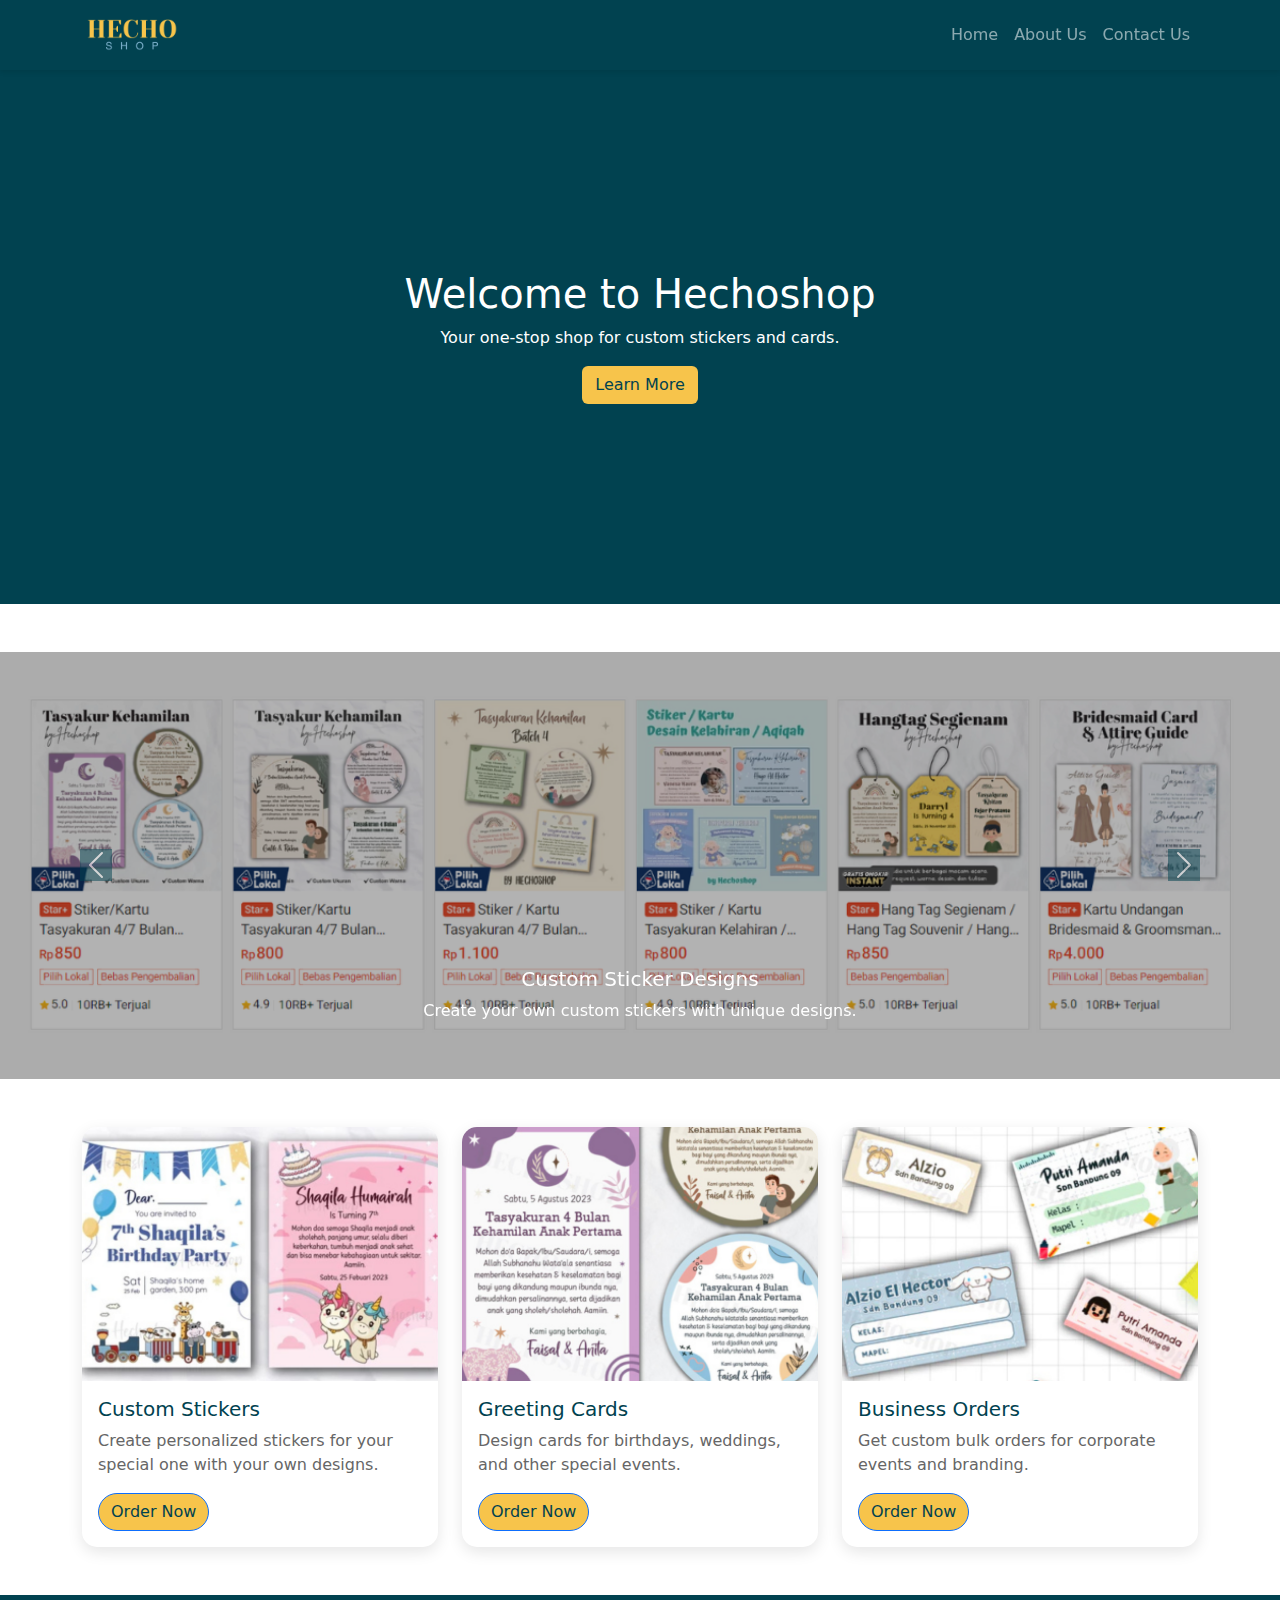
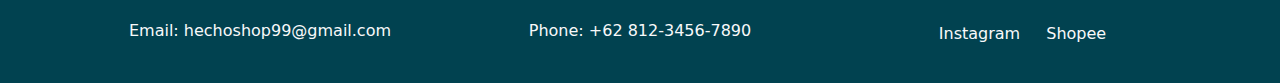
<file: index.html>
<!DOCTYPE html>
<html lang="en">
<head>
  <meta charset="UTF-8">
  <meta name="viewport" content="width=device-width, initial-scale=1.0">
  <title>Hechoshop</title>
  <link href="https://cdn.jsdelivr.net/npm/bootstrap@5.3.0/dist/css/bootstrap.min.css" rel="stylesheet">
  <link rel="stylesheet" href="styles.css">
  <link rel="preconnect" href="https://fonts.googleapis.com">
  <link rel="preconnect" href="https://fonts.gstatic.com" crossorigin>
  <link href="https://fonts.googleapis.com/css2?family=Poppins:wght@400;600&display=swap" rel="stylesheet">
</head>
<body>
  <!-- Navbar -->
  <nav class="navbar navbar-expand-lg navbar-dark fixed-top">
    <div class="container">
      <a class="navbar-brand" href="#">
        <img src="assets/logo.png" width="100" alt="Hechoshop Logo">
      </a>
      <button class="navbar-toggler" type="button" data-bs-toggle="collapse" data-bs-target="#navbarNav" aria-controls="navbarNav" aria-expanded="false" aria-label="Toggle navigation">
        <span class="navbar-toggler-icon"></span>
      </button>
      <div class="collapse navbar-collapse" id="navbarNav">
        <ul class="navbar-nav ms-auto">
          <li class="nav-item">
            <a class="nav-link" href="index.html">Home</a>
          </li>
          <li class="nav-item">
            <a class="nav-link" href="about.html">About Us</a>
          </li>
          <li class="nav-item">
            <a class="nav-link" href="contact.html">Contact Us</a>
          </li>
        </ul>
      </div>
    </div>
  </nav>  

  <!-- Hero Section -->
  <div class="hero">
    <h1>Welcome to Hechoshop</h1>
    <p>Your one-stop shop for custom stickers and cards.</p>
    <a href="about.html" class="btn">Learn More</a>
  </div>  

  <!-- Carousel Section -->
  <div id="productCarousel" class="carousel slide my-5" data-bs-ride="carousel">
    <div class="carousel-inner">
      <div class="carousel-item active">
        <img src="assets/carousel1.png" class="d-block w-100" alt="Sticker Design">
        <div class="carousel-caption d-none d-md-block">
          <h5>Custom Sticker Designs</h5>
          <p>Create your own custom stickers with unique designs.</p>
        </div>
      </div>
      <div class="carousel-item">
        <img src="assets/carousel2.png" class="d-block w-100" alt="Card Design">
        <div class="carousel-caption d-none d-md-block">
          <h5>Personalized Cards</h5>
          <p>Design cards for any occasion with our custom service.</p>
        </div>
      </div>
    </div>
    <button class="carousel-control-prev" type="button" data-bs-target="#productCarousel" data-bs-slide="prev">
      <span class="carousel-control-prev-icon" aria-hidden="true"></span>
      <span class="visually-hidden">Previous</span>
    </button>
    <button class="carousel-control-next" type="button" data-bs-target="#productCarousel" data-bs-slide="next">
      <span class="carousel-control-next-icon" aria-hidden="true"></span>
      <span class="visually-hidden">Next</span>
    </button>
  </div>

  <!-- Cards Section -->
  <div class="container my-5">
    <div class="row">
      <div class="col-md-4">
        <div class="card">
          <img src="assets/card1.png" class="card-img-top" alt="Custom Sticker">
          <div class="card-body">
            <h5 class="card-title">Custom Stickers</h5>
            <p class="card-text">Create personalized stickers for your special one with your own designs.</p>
            <a href="https://shopee.co.id/hechoshop" class="btn btn-primary">Order Now</a>
          </div>
        </div>
      </div>
      <div class="col-md-4">
        <div class="card">
          <img src="assets/card2.png" class="card-img-top" alt="Greeting Cards">
          <div class="card-body">
            <h5 class="card-title">Greeting Cards</h5>
            <p class="card-text">Design cards for birthdays, weddings, and other special events.</p>
            <a href="https://shopee.co.id/hechoshop" class="btn btn-primary">Order Now</a>
          </div>
        </div>
      </div>
      <div class="col-md-4">
        <div class="card">
          <img src="assets/card3.png" class="card-img-top" alt="Business Orders">
          <div class="card-body">
            <h5 class="card-title">Business Orders</h5>
            <p class="card-text">Get custom bulk orders for corporate events and branding.</p>
            <a href="https://shopee.co.id/hechoshop" class="btn btn-primary">Order Now</a>
          </div>
        </div>
      </div>
    </div>
  </div>

  <!-- Footer -->
  <footer class="footer text-light py-4">
    <div class="container text-center">
      <div class="row">
        <div class="col-md-4">
            <p>Email: hechoshop99@gmail.com</p>
        </div>
        <div class="col-md-4">
          <p>Phone: +62 812-3456-7890</p>
        </div>
        <div class="col-md-4">
          <a href="https://instagram.com/hechoshop99" class="text-light me-3">
            <i class="fab fa-instagram"></i> Instagram
          </a>
          <a href="https://shopee.co.id/hechoshop" class="text-light">
            <i class="fas fa-store"></i> Shopee
          </a>
        </div>
      </div>
    </div>
  </footer>  

  <script src="https://cdn.jsdelivr.net/npm/bootstrap@5.3.0/dist/js/bootstrap.bundle.min.js"></script>
</body>
</html>
</file>
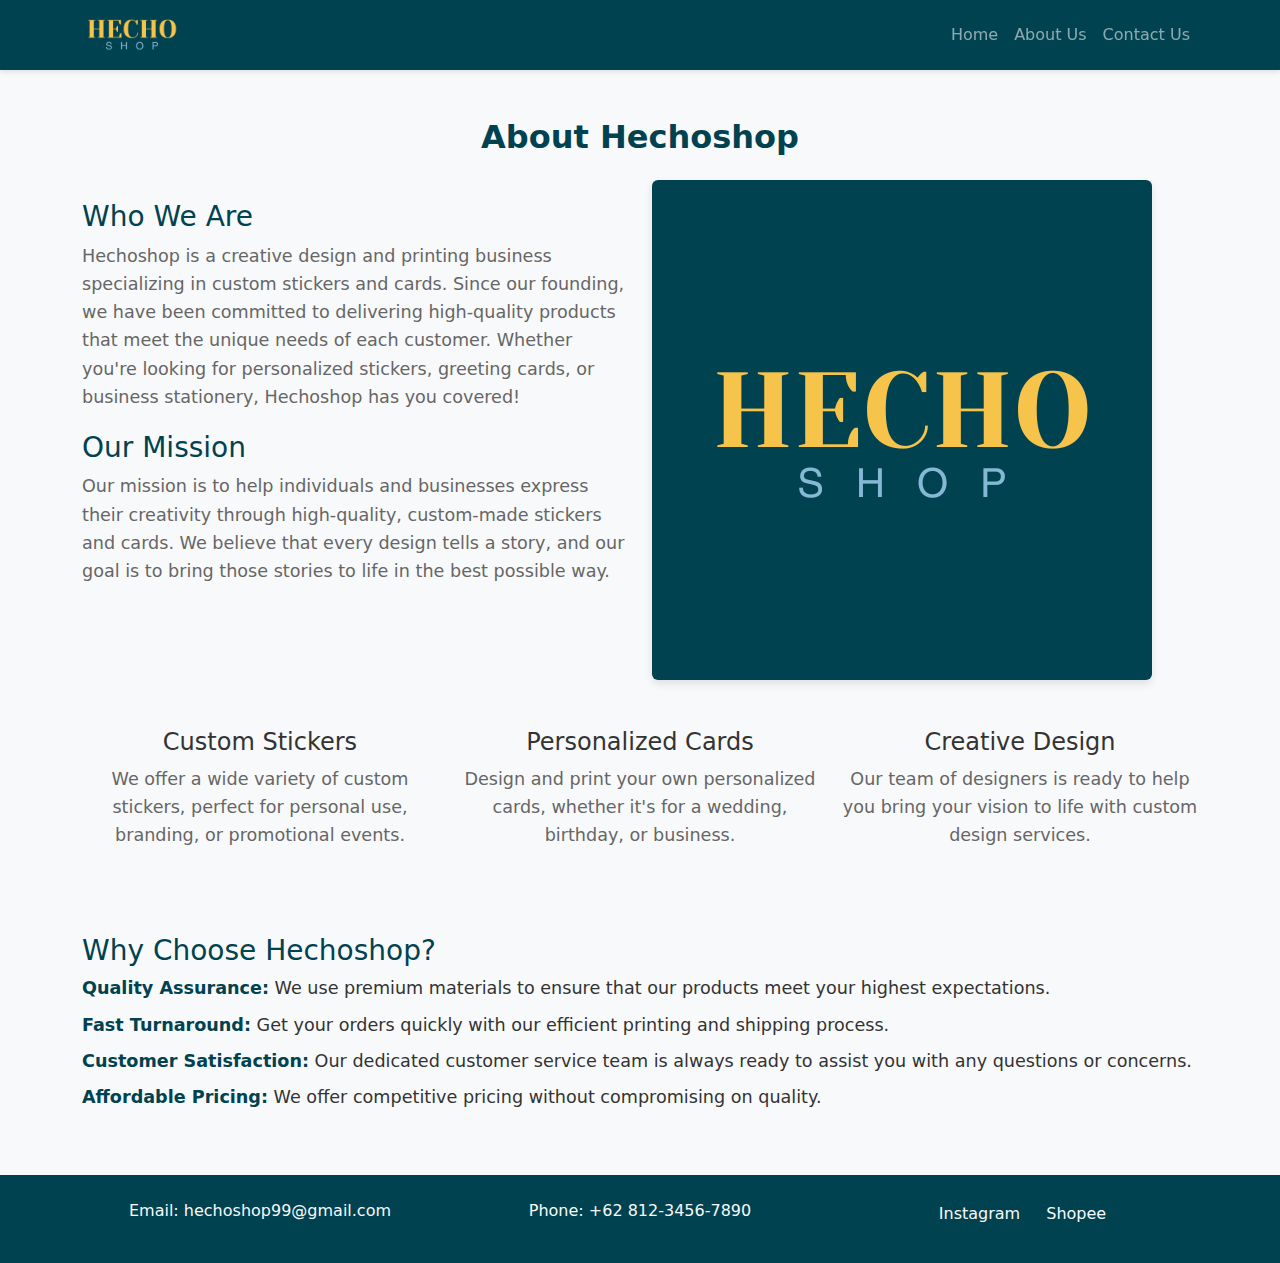
<file: about.html>
<!DOCTYPE html>
<html lang="en">
<head>
  <meta charset="UTF-8">
  <meta name="viewport" content="width=device-width, initial-scale=1.0">
  <title>Hechoshop</title>
  <link href="https://cdn.jsdelivr.net/npm/bootstrap@5.3.0/dist/css/bootstrap.min.css" rel="stylesheet">
  <link rel="stylesheet" href="styles.css">
  <link rel="preconnect" href="https://fonts.googleapis.com">
  <link rel="preconnect" href="https://fonts.gstatic.com" crossorigin>
  <link href="https://fonts.googleapis.com/css2?family=Poppins:wght@400;600&display=swap" rel="stylesheet">
</head>
<body>
  <!-- Navbar -->
  <nav class="navbar navbar-expand-lg navbar-dark fixed-top">
    <div class="container">
      <a class="navbar-brand" href="#">
        <img src="assets/logo.png" width="100" alt="Hechoshop Logo">
      </a>
      <button class="navbar-toggler" type="button" data-bs-toggle="collapse" data-bs-target="#navbarNav" aria-controls="navbarNav" aria-expanded="false" aria-label="Toggle navigation">
        <span class="navbar-toggler-icon"></span>
      </button>
      <div class="collapse navbar-collapse" id="navbarNav">
        <ul class="navbar-nav ms-auto">
          <li class="nav-item">
            <a class="nav-link" href="index.html">Home</a>
          </li>
          <li class="nav-item">
            <a class="nav-link" href="about.html">About Us</a>
          </li>
          <li class="nav-item">
            <a class="nav-link" href="contact.html">Contact Us</a>
          </li>
        </ul>
      </div>
    </div>
  </nav>  

  <!-- About Us Section -->
  <section class="about-us py-5">
    <div class="container">
      <h2 class="text-center mb-4">About Hechoshop</h2>
      <div class="row">
        <!-- About Content -->
        <div class="col-md-6">
          <h3>Who We Are</h3>
          <p>
            Hechoshop is a creative design and printing business specializing in custom stickers and cards. Since our founding, we have been committed to delivering high-quality products that meet the unique needs of each customer. Whether you're looking for personalized stickers, greeting cards, or business stationery, Hechoshop has you covered!
          </p>
          <h3>Our Mission</h3>
          <p>
            Our mission is to help individuals and businesses express their creativity through high-quality, custom-made stickers and cards. We believe that every design tells a story, and our goal is to bring those stories to life in the best possible way.
          </p>
        </div>
        <!-- About Image -->
        <div class="col-md-6">
          <img src="assets/us.png" alt="Hechoshop Team" class="img-fluid rounded">
        </div>
      </div>

      <!-- Our Services -->
      <div class="row mt-5">
        <div class="col-md-4 text-center">
          <i class="fas fa-sticky-note fa-3x mb-3 text-primary"></i>
          <h4>Custom Stickers</h4>
          <p>
            We offer a wide variety of custom stickers, perfect for personal use, branding, or promotional events.
          </p>
        </div>
        <div class="col-md-4 text-center">
          <i class="fas fa-address-card fa-3x mb-3 text-primary"></i>
          <h4>Personalized Cards</h4>
          <p>
            Design and print your own personalized cards, whether it's for a wedding, birthday, or business.
          </p>
        </div>
        <div class="col-md-4 text-center">
          <i class="fas fa-paint-brush fa-3x mb-3 text-primary"></i>
          <h4>Creative Design</h4>
          <p>
            Our team of designers is ready to help you bring your vision to life with custom design services.
          </p>
        </div>
      </div>

      <!-- Our Values -->
      <div class="row mt-5">
        <div class="col-md-12">
          <h3>Why Choose Hechoshop?</h3>
          <ul>
            <li><strong>Quality Assurance:</strong> We use premium materials to ensure that our products meet your highest expectations.</li>
            <li><strong>Fast Turnaround:</strong> Get your orders quickly with our efficient printing and shipping process.</li>
            <li><strong>Customer Satisfaction:</strong> Our dedicated customer service team is always ready to assist you with any questions or concerns.</li>
            <li><strong>Affordable Pricing:</strong> We offer competitive pricing without compromising on quality.</li>
          </ul>
        </div>
      </div>
    </div>
  </section>

  <!-- Footer -->
  <footer class="footer text-light py-4">
    <div class="container text-center">
      <div class="row">
        <div class="col-md-4">
            <p>Email: hechoshop99@gmail.com</p>
        </div>
        <div class="col-md-4">
          <p>Phone: +62 812-3456-7890</p>
        </div>
        <div class="col-md-4">
          <a href="https://instagram.com/hechoshop99" class="text-light me-3">
            <i class="fab fa-instagram"></i> Instagram
          </a>
          <a href="https://shopee.co.id/hechoshop" class="text-light">
            <i class="fas fa-store"></i> Shopee
          </a>
        </div>
      </div>
    </div>
  </footer>

  <script src="https://cdn.jsdelivr.net/npm/bootstrap@5.3.0/dist/js/bootstrap.bundle.min.js"></script>
</body>
</html>
</file>
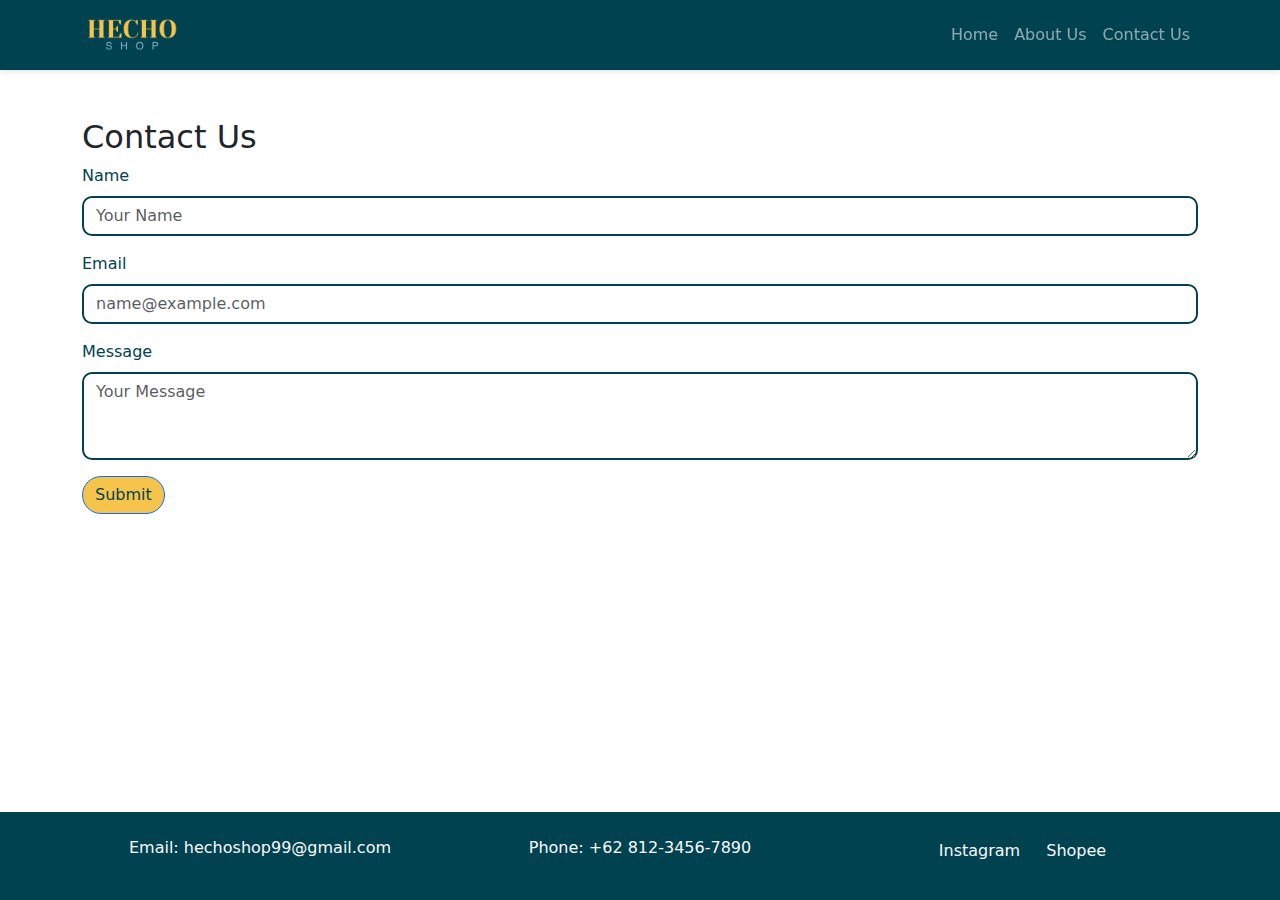
<file: contact.html>
<!DOCTYPE html>
<html lang="en">
<head>
  <meta charset="UTF-8">
  <meta name="viewport" content="width=device-width, initial-scale=1.0">
  <title>Hechoshop</title>
  <link href="https://cdn.jsdelivr.net/npm/bootstrap@5.3.0/dist/css/bootstrap.min.css" rel="stylesheet">
  <link rel="stylesheet" href="styles.css">
  <link rel="preconnect" href="https://fonts.googleapis.com">
  <link rel="preconnect" href="https://fonts.gstatic.com" crossorigin>
  <link href="https://fonts.googleapis.com/css2?family=Poppins:wght@400;600&display=swap" rel="stylesheet">
</head>
<body>
  <!-- Navbar -->
  <nav class="navbar navbar-expand-lg navbar-dark fixed-top">
    <div class="container">
      <a class="navbar-brand" href="#">
        <img src="assets/logo.png" width="100" alt="Hechoshop Logo">
      </a>
      <button class="navbar-toggler" type="button" data-bs-toggle="collapse" data-bs-target="#navbarNav" aria-controls="navbarNav" aria-expanded="false" aria-label="Toggle navigation">
        <span class="navbar-toggler-icon"></span>
      </button>
      <div class="collapse navbar-collapse" id="navbarNav">
        <ul class="navbar-nav ms-auto">
          <li class="nav-item">
            <a class="nav-link" href="index.html">Home</a>
          </li>
          <li class="nav-item">
            <a class="nav-link" href="about.html">About Us</a>
          </li>
          <li class="nav-item">
            <a class="nav-link" href="contact.html">Contact Us</a>
          </li>
        </ul>
      </div>
    </div>
  </nav>  

  <!-- Contact Form -->
  <div class="container mt-5">
    <h2>Contact Us</h2>
    <form>
      <div class="mb-3">
        <label for="name" class="form-label">Name</label>
        <input type="text" class="form-control" id="name" placeholder="Your Name">
      </div>
      <div class="mb-3">
        <label for="email" class="form-label">Email</label>
        <input type="email" class="form-control" id="email" placeholder="name@example.com">
      </div>
      <div class="mb-3">
        <label for="message" class="form-label">Message</label>
        <textarea class="form-control" id="message" rows="3" placeholder="Your Message"></textarea>
      </div>
      <button type="submit" class="btn btn-primary">Submit</button>
    </form>
  </div>

  <!-- Footer -->
  <footer class="footer text-light py-4 fixed-bottom">
    <div class="container text-center">
      <div class="row">
        <div class="col-md-4">
            <p>Email: hechoshop99@gmail.com</p>
        </div>
        <div class="col-md-4">
          <p>Phone: +62 812-3456-7890</p>
        </div>
        <div class="col-md-4">
          <a href="https://instagram.com/hechoshop99" class="text-light me-3">
            <i class="fab fa-instagram"></i> Instagram
          </a>
          <a href="https://shopee.co.id/hechoshop" class="text-light">
            <i class="fas fa-store"></i> Shopee
          </a>
        </div>
      </div>
    </div>
  </footer>

  <script src="https://cdn.jsdelivr.net/npm/bootstrap@5.3.0/dist/js/bootstrap.bundle.min.js"></script>
</body>
</html>
</file>
<file: styles.css>
/* General Styling */
.poppins-regular {
    font-family: "Poppins", sans-serif;
    font-weight: 400;
    font-style: normal;
  }
  
  .poppins-semibold {
    font-family: "Poppins", sans-serif;
    font-weight: 600;
    font-style: normal;
  }
  
  /* Navbar */
  .navbar {
    background-color: #014250;
    padding: 10px 0;
    box-shadow: 0 2px 5px rgba(0, 0, 0, 0.1);
    z-index: 1000;
  }

  .navbar.fixed-top {
    position: fixed;
    top: 0;
    width: 100%;
  }
  
  .navbar-brand:hover, .nav-link:hover {
    color: #85b8d4 !important;
  }

  body {
    padding-top: 70px;
  }
  
  /* Hero Section */
  .hero {
    background-color: #014250;
    color: #fff;
    padding: 200px 0;
    text-align: center;
  }
  
  .hero .btn {
    background-color: #f7c44b;
    color: #014250;
  }
  
  .hero .btn:hover {
    background-color: #85b8d4;
    color: #fff;
  }

  /* Carousel */
  .carousel-item img {
    filter: brightness(0.70);
  }
  
  .carousel-control-prev-icon, .carousel-control-next-icon {
    background-color: #014250;
  }
  
  /* Cards Section */
  .card {
    border: none;
    border-radius: 15px;
    box-shadow: 0 5px 15px rgba(0, 0, 0, 0.1);
  }
  
  .card img {
    border-top-left-radius: 15px;
    border-top-right-radius: 15px;
  }
  
  .card-title {
    color: #014250;
  }
  
  .card-text {
    color: #666;
  }
  
  .card .btn {
    background-color: #f7c44b;
    color: #014250;
    border-radius: 25px;
  }
  
  .card .btn:hover {
    background-color: #85b8d4;
    color: white;
  }

  /* About Us */
.about-us {
  background-color: #f8f9fa;
  color: #333;
}

.about-us h2 {
  color: #014250;
  font-weight: bold;
}

.about-us h3 {
  color: #014250;
  margin-top: 20px;
}

.about-us p {
  color: #666;
  font-size: 1.1rem;
  line-height: 1.6;
}

.about-us img {
  max-width: 100%;
  border-radius: 10px;
  box-shadow: 0 4px 8px rgba(0, 0, 0, 0.1);
}

.about-us ul {
  list-style-type: none;
  padding-left: 0;
}

.about-us ul li {
  margin-bottom: 10px;
  font-size: 1.1rem;
}

.about-us ul li strong {
  color: #014250;
}

.about-us .text-primary {
  color: #f7c44b !important;
}
  
  /* Contact Form */
  form .form-label {
    color: #014250;
  }
  
  form .form-control {
    border-radius: 10px;
    border: 2px solid #014250;
  }
  
  form .btn {
    background-color: #f7c44b;
    color: #014250;
    border-radius: 25px;
  }
  
  form .btn:hover {
    background-color: #85b8d4;
    color: #fff;
  }
  
  /* Footer */
  footer {
    background-color: #014250;
    color: #fff;
    padding: 20px 0;
    text-align: center;
  }
  
  footer a {
    color: #f7c44b;
  }
  
  footer a:hover {
    color: #85b8d4;
  }  

  /* Footer */
  .footer {
    background-color: #014250;
    color: #f7c44b;
  }
  
  .footer a {
    color: #f7c44b;
    text-decoration: none;
  }
  
  .footer a:hover {
    color: #85b8d4;
  }
  
  /* Social Media Icons */
  .footer i {
    margin-right: 5px;
    font-size: 1.2rem;
  }
  
  .footer p.mt-3 {
    margin-top: 20px;
    font-size: 0.9rem;
    color: #85b8d4;
  }
</file>
